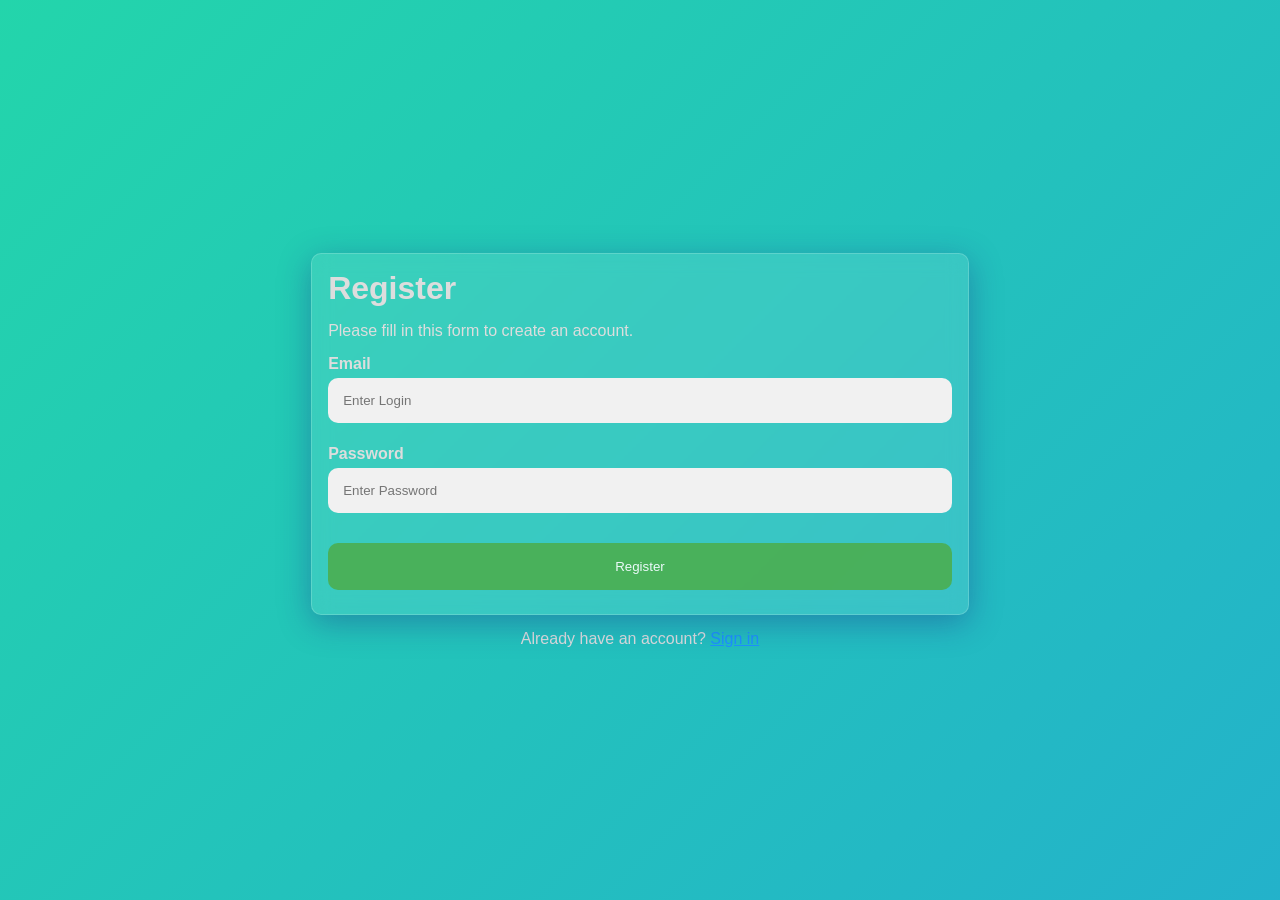
<file: src/main/webapp/html/index.html>
<!DOCTYPE html>

<!-- MY DRAFT -->

<html lang="en">
<head>
    <meta charset="UTF-8">
    <meta http-equiv="X-UA-Compatible" content="IE=edge">
    <meta name="viewport" content="width=device-width, initial-scale=1.0">
    <link rel="stylesheet" href="../css/style.css">
    <title>Register</title>
</head>
<body>
    <form action="">
        <div class="container">
          <h1>Register</h1>
          <p>Please fill in this form to create an account.</p>
      
          <label for="login"><b>Email</b></label>
          <input type="text" placeholder="Enter Login" name="login" required>
      
          <label for="password"><b>Password</b></label>
          <input type="password" placeholder="Enter Password" name="password" required>
      
          <!-- <label for="psw-repeat"><b>Repeat Password</b></label>
          <input type="password" placeholder="Repeat Password" name="psw-repeat" required>
          <hr> -->
      
          <button type="submit" class="registerbtn">Register</button>
        </div>
        
        <div class="signin">
          <p>Already have an account? <a href="./login/login.html">Sign in</a></p>
        </div>
      </form>
</body>
</html>
</file>
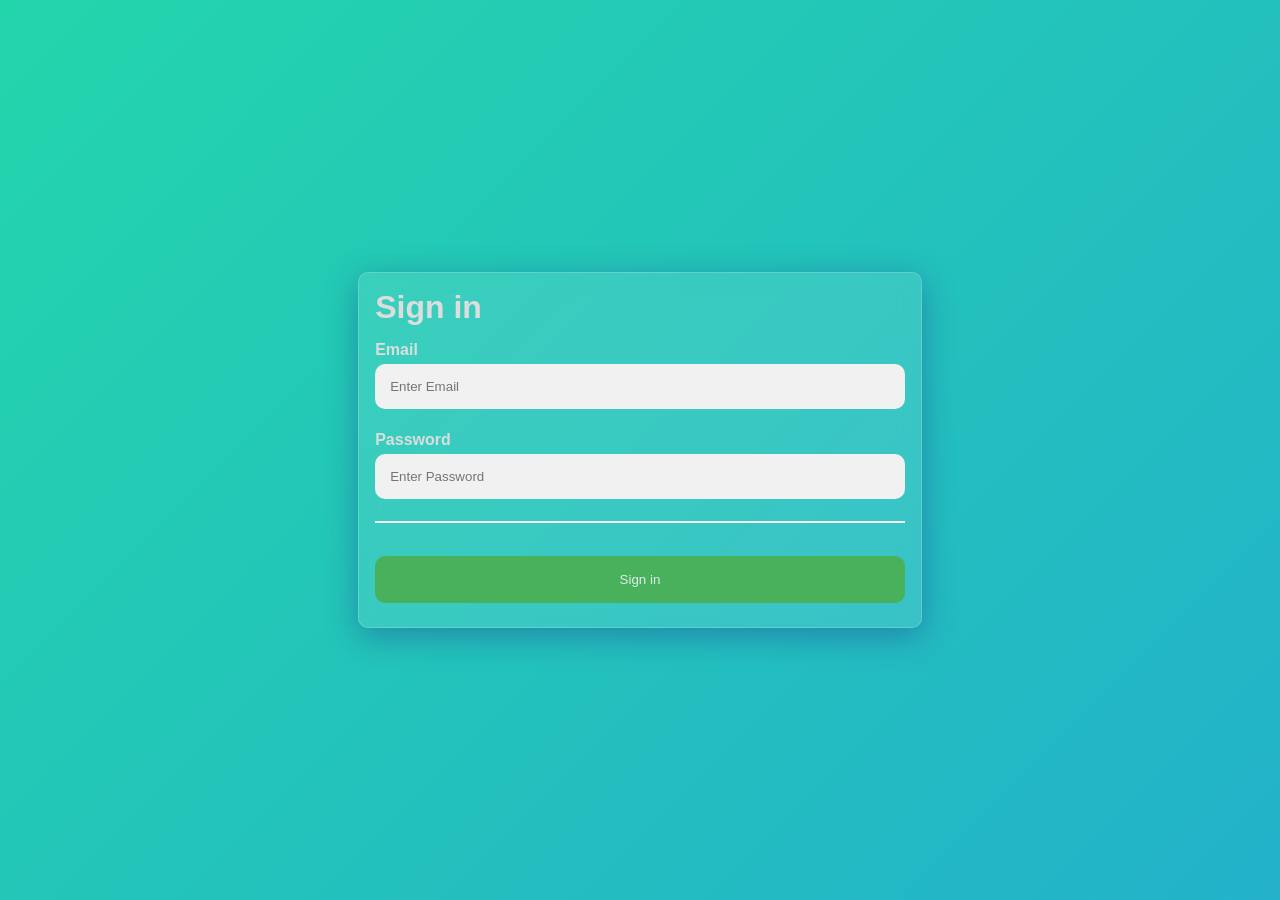
<file: src/main/webapp/html/login/login.html>
<!DOCTYPE html>
<html lang="en">
<head>
    <meta charset="UTF-8">
    <meta http-equiv="X-UA-Compatible" content="IE=edge">
    <meta name="viewport" content="width=device-width, initial-scale=1.0">
    <link rel="stylesheet" href="/src/main/webapp/css/style.css">
    <title>Sign-in</title>
</head>
<body>
    <form action="">
        <div class="container">
          <h1 class="login-h1">Sign in</h1>
      
          <label for="email"><b>Email</b></label>
          <input type="text" placeholder="Enter Email" name="email" required>
      
          <label for="psw"><b>Password</b></label>
          <input type="password" placeholder="Enter Password" name="psw" required>
          <hr>
          <button type="submit" class="registerbtn"><a href="account.html">Sign in</a></button>
        </div>
      </form>
</body>
</html>
</file>
<file: src/main/webapp/css/style.css>
* {
    margin: 0;
    padding: 0;
    box-sizing: border-box;
}

@keyframes gradient {
    0% {
        background-position: 0% 50%;
    }
    50% {
        background-position: 100% 50%;
    }
    100% {
        background-position: 0% 50%;
    }
}

body {
    font-family: Arial, Helvetica, sans-serif;
    color: #ddd;
    background: linear-gradient(-45deg, #ee7752, #e73c7e, #23a6d5, #23d5ab);
    background-size: 400% 400%;
    animation: gradient 15s ease infinite;
}

form {
    display: flex;
    flex-direction: column;
    align-items: center;
    justify-content: center;
    min-height: 100vh;
}

textarea {
    border: none;
    border-radius: 10px;
    padding: 10px 10px;
    margin-bottom: 15px;
}

.container {
    padding: 16px;

    /* glassmorphism */
    background: rgba( 255, 255, 255, 0.1 );
    box-shadow: 0 8px 32px 0 rgba( 31, 38, 135, 0.37 );
    backdrop-filter: blur( 10px );
    -webkit-backdrop-filter: blur( 10px );
    border-radius: 10px;
    border: 1px solid rgba( 255, 255, 255, 0.18 );
}

.container p {
    margin-bottom: 15px;
}

.container .login-h1{
    margin-bottom: 15px;
}

.container h1{
    margin-bottom: 15px;
}

/* hr {
    border-radius: 10px;
} */

.topic-container {
    display: flex;
    flex-direction: column;
    /* justify-content: center; */
    align-items: center;
    gap: 2px;
}

#topic-main {
    width: 100%;
    display: flex;
    flex-direction: column;
}

.topic-btn-add {
    margin: 0px 0px 15px 0;
    width: 50px;
    height: 40px;
    color: #ddd;
    font-size: large;

    background: rgba( 255, 255, 255, 0.1 );
    box-shadow: 0 8px 32px 0 rgba( 31, 38, 135, 0.37 );
    backdrop-filter: blur( 10px );
    -webkit-backdrop-filter: blur( 10px );
    border-radius: 10px;
    border: 1px solid rgba( 255, 255, 255, 0.18 );
}

.container .back-btn {
    margin-top: 0.5em;
    background-color: #4caf4feb;
    color: white;
}


/* Full-width input fields */
input[type=text], input[type=password], input[type=email],input[type=datetime-local], input[type=button] {
    width: 100%;
    padding: 15px;
    margin: 5px 0 22px 0;
    display: inline-block;
    border: none;
    background: #f1f1f1;
    border-radius: 10px;
}

input[type=text]:focus, input[type=password]:focus, textarea:focus, input[type=email]:focus,  input[type=datetime-local]:focus {
    background-color: #ddd;
    outline: none;
}

/* Overwrite default styles of hr */
hr {
    border: 1px solid #f1f1f1;
    margin-bottom: 25px;
}

/* Set a style for the submit button */
.registerbtn {
    background-color: #4CAF50;
    color: white;
    padding: 16px 20px;
    margin: 8px 0;
    border: none;
    cursor: pointer;
    width: 100%;
    opacity: 0.9;
    border-radius: 10px;
}

.registerbtn:hover {
    opacity: 1;
}

/* Add a blue text color to links */
a {
    color: dodgerblue;
}

button a {
    color: #f1f1f1;
    text-decoration: none;
}
.signin {
    margin-top: 15px;
}
</file>
